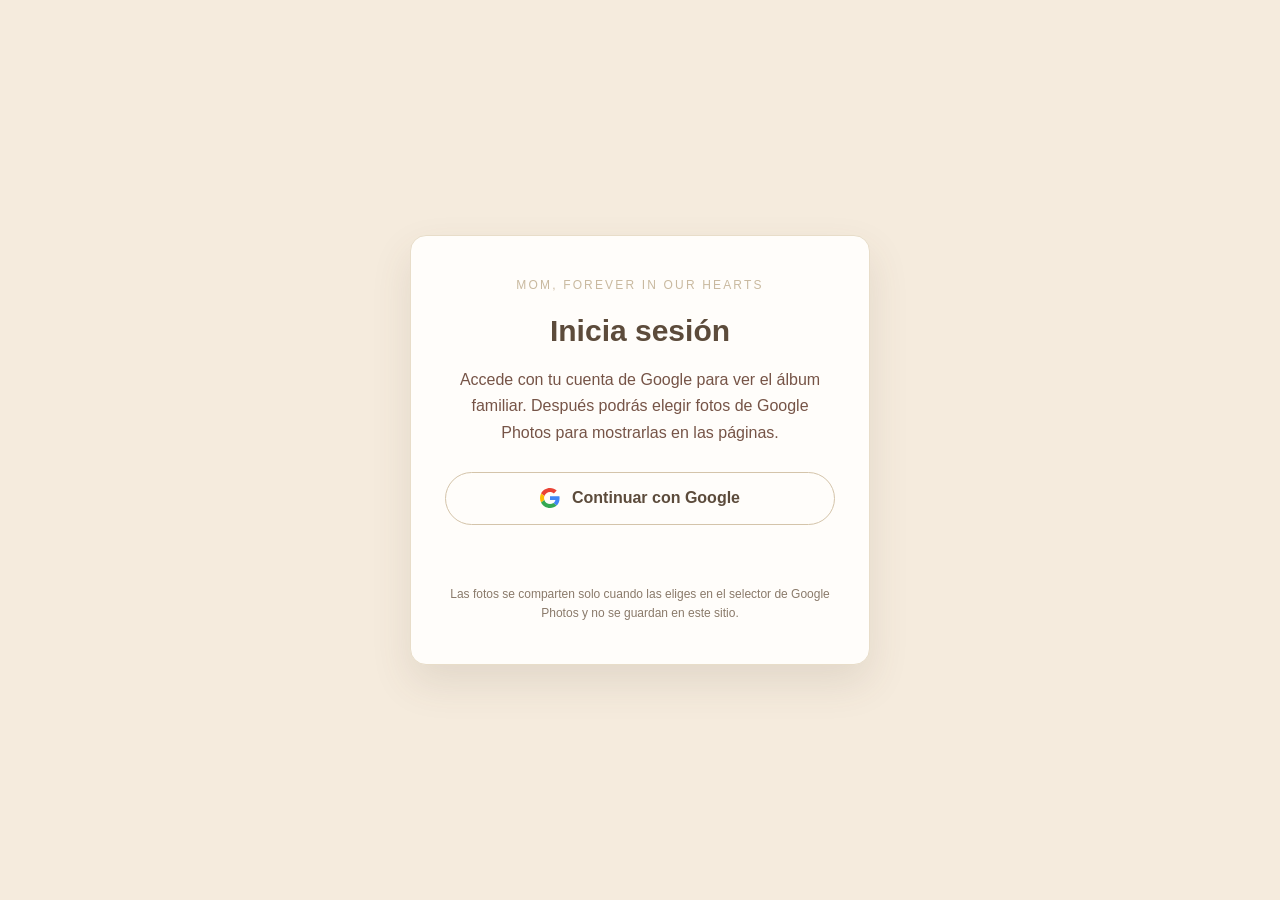
<file: index.html>
<!DOCTYPE html>
<html lang="en">
<head>
  <meta charset="UTF-8">
  <meta name="viewport" content="width=device-width, initial-scale=1.0">
  <title>Home | Mom, Forever in Our Hearts</title>
  <link rel="stylesheet" href="styles.css">
</head>
<body>
<header id="home">
  <h1>Mom, Forever in Our Hearts</h1>
  <p class="subtitle">A lifetime of memories, love, and stories</p>
</header>
<button class="menu-toggle" type="button" aria-controls="main-nav">Menu</button>
<nav id="main-nav" aria-label="Main navigation">
  <h2 class="nav-title">Explore</h2>
  <a href="index.html">Home</a>
  <a href="canada.html">Memories of Canada</a>
  <a href="colombia.html">Memories of Colombia</a>
  <a href="trips.html">Trips & Adventures</a>
  <a href="simon-family.html">Family of Simon</a>
  <a href="family.html">Our General Family</a>
  <a href="gallery.html">Photo Gallery</a>
  <a href="story.html">Her Story</a>
</nav>
<main>
  <section class="intro">
    <h2>Welcome to Mom’s Memory Book</h2>
    <p>This is a place to celebrate a beautiful life, preserve treasured stories, and keep family memories close.</p><p>Every photograph, journey, and shared moment is part of the love she gave and the memories we carry.</p><p class="section-note">Forever remembered, forever loved.</p>
  </section>
  <section class="photo-sync">
    <h2>Google Photos</h2>
    <p>Elige fotos con el selector seguro de Google Photos y asígnalas a la página del menú donde quieres verlas.</p>
    <div class="sync-actions">
      <button id="sync-photos" class="sync-button" type="button">Sincronizar con Google Photos</button>
      <button id="categorize-photos" class="sync-button" type="button">Categorizar fotos</button>
    </div>
    <p id="sync-status" class="sync-status" role="status"></p>
    <div id="google-photos-grid" class="photo-grid"></div>
  </section>
</main>
<footer><p>With love, remembering Mom — forever in our hearts.</p></footer>
<script src="auth.js" defer></script>
</body>
</html>
</file>
<file: styles.css>
/* GENERAL DESIGN */

:root {
    --ivory: #F8F4EC;
    --cream: #F5EBDD;
    --beige: #E8DDC9;
    --sand: #D4C4AA;
    --champagne: #C9B99F;
    --brown: #765447;
    --deep-brown: #5C4B3B;
    --text: #514438;
    --white: #FFFDFA;
}

* {
    box-sizing: border-box;
}

html {
    scroll-behavior: smooth;
    scroll-padding-top: 100px;
}

body {
    margin: 0;
    font-family: Arial, Helvetica, sans-serif;
    background: var(--cream);
    color: var(--text);
    line-height: 1.65;
}

/* HEADER */

header {
    text-align: center;
    padding: 48px 20px 30px;
    background: var(--cream);
    border-bottom: 0;
}

header h1 {
    margin: 0;
    color: var(--deep-brown);
    font-size: clamp(27px, 5vw, 48px);
    line-height: 1.15;
}

.subtitle {
    margin-top: 12px;
    color: var(--brown);
    font-size: 17px;
}

/* SIDE NAVIGATION */

.menu-toggle {
    position: fixed;
    top: 0;
    left: 0;
    z-index: 90;
    min-width: 76px;
    padding: 9px 15px;
    color: var(--deep-brown);
    background: var(--cream);
    border: 1px solid var(--sand);
    border-radius: 10px;
    box-shadow: 3px 3px 10px rgba(92, 75, 59, 0.08);
    font: inherit;
    font-size: 14px;
    font-weight: 600;
    letter-spacing: 0.02em;
    text-align: center;
    cursor: pointer;
    transition: background-color 180ms ease, color 180ms ease;
}

.menu-toggle:hover,
.menu-toggle:focus-visible {
    color: var(--brown);
    background: var(--beige);
}

.menu-toggle:focus-visible {
    outline: 2px solid var(--brown);
    outline-offset: 2px;
}

nav {
    position: fixed;
    inset: 0 auto 0 0;
    z-index: 100;
    width: 250px;
    display: flex;
    flex-direction: column;
    align-items: stretch;
    gap: 5px;
    padding: 34px 18px;
    overflow-y: auto;
    background: var(--cream);
    border-right: 1px solid var(--sand);
    box-shadow: 3px 0 12px rgba(92, 75, 59, 0.06);
    transform: translateX(-100%);
    transition: transform 240ms ease;
}

.menu-toggle:hover ~ nav,
.menu-toggle:focus ~ nav,
.menu-toggle:focus-visible ~ nav,
nav:hover,
nav:focus-within {
    transform: translateX(0);
}

.nav-title {
    margin: 0 8px 18px;
    color: var(--deep-brown);
    font-size: 19px;
}

nav a {
    display: block;
    padding: 10px 12px;
    border-radius: 6px;
    color: var(--deep-brown);
    text-decoration: none;
    font-size: 15px;
    transition: color 180ms ease, background-color 180ms ease, transform 180ms ease;
}

nav a:hover,
nav a:focus-visible {
    color: var(--brown);
    background: var(--beige);
    text-decoration: none;
    transform: translateX(4px);
}

nav a:hover {
    transform: translateX(4px);
}

/* MAIN CONTENT */

header, main, footer {
    margin-left: 250px;
}

main {
    width: min(100% - 36px, 1000px);
    margin-right: auto;
    margin-left: auto;
    transform: translateX(125px);
}

section {
    padding: 58px 0;
    border-bottom: 1px solid var(--beige);
    scroll-margin-top: 85px;
}

section h2 {
    margin: 0 0 18px;
    color: var(--brown);
    font-size: 30px;
    font-weight: 600;
}

section h3 {
    color: var(--deep-brown);
    margin-top: 20px;
}

p {
    margin: 0 0 16px;
}

/* HOME INTRODUCTION */

.intro {
    max-width: 760px;
    margin: 0 auto;
    text-align: center;
    padding: 72px 0 60px;
}

.intro h2 {
    font-size: 32px;
}

/* MEMORY CARDS */

.memory-card {
    background: rgba(255, 253, 250, 0.78);
    border: 1px solid var(--beige);
    border-radius: 10px;
    padding: 22px;
    margin: 18px 0;
}

.section-note {
    color: #796B5D;
    font-style: italic;
}

/* PHOTO PLACEHOLDERS */

.photo-placeholder {
    min-height: 150px;
    display: grid;
    place-items: center;
    padding: 20px;
    text-align: center;
    color: #806E5C;
    background: var(--cream);
    border: 1px dashed var(--champagne);
    border-radius: 8px;
    margin: 18px 0;
}

.photo-grid {
    display: grid;
    grid-template-columns: repeat(
        auto-fit,
        minmax(190px, 1fr)
    );
    gap: 16px;
}

.photo-grid .photo-placeholder {
    min-height: 190px;
    margin: 0;
}

/* GOOGLE PHOTOS */

.photo-placeholder.has-photo {
    padding: 0;
    min-height: 0;
    overflow: hidden;
    background: none;
    border: 0;
    border-radius: 10px;
}

.photo-placeholder.has-photo img {
    display: block;
    width: 100%;
    aspect-ratio: 4 / 3;
    object-fit: cover;
}

.photo-grid .photo-placeholder.has-photo img {
    aspect-ratio: 1 / 1;
}

.photo-card {
    margin: 0;
    overflow: hidden;
    background: var(--white);
    border: 1px solid var(--beige);
    border-radius: 10px;
}

.photo-card img {
    display: block;
    width: 100%;
    aspect-ratio: 1 / 1;
    object-fit: cover;
}

.photo-card figcaption {
    padding: 8px 10px;
    overflow: hidden;
    color: var(--brown);
    font-size: 12px;
    text-overflow: ellipsis;
    white-space: nowrap;
}

.photo-sync h2 {
    margin-top: 0;
}

.sync-button {
    padding: 10px 18px;
    color: var(--deep-brown);
    background: var(--white);
    border: 1px solid var(--sand);
    border-radius: 999px;
    font: inherit;
    font-weight: 600;
    cursor: pointer;
    transition: background-color 180ms ease, box-shadow 180ms ease;
}

.sync-button:hover {
    background: var(--beige);
    box-shadow: 0 8px 18px rgba(92, 75, 59, 0.12);
}

.sync-button:disabled {
    opacity: 0.6;
    cursor: wait;
    box-shadow: none;
}

.sync-status {
    min-height: 20px;
    margin: 10px 0 0;
    color: var(--brown);
    font-size: 14px;
}

.sync-status.is-error {
    color: #A4442F;
}

.sync-actions {
    display: flex;
    flex-wrap: wrap;
    gap: 10px;
    margin: 14px 0 0;
}

.categorize-dialog {
    width: min(940px, calc(100% - 28px));
    max-height: 88vh;
    padding: 0;
    color: var(--text);
    background: var(--white);
    border: 1px solid var(--beige);
    border-radius: 16px;
    box-shadow: 0 24px 60px rgba(92, 75, 59, 0.25);
}

.categorize-dialog::backdrop {
    background: rgba(60, 48, 38, 0.45);
}

.categorize-panel {
    display: flex;
    flex-direction: column;
    gap: 14px;
    max-height: 88vh;
    padding: 26px;
}

.categorize-panel h2 {
    margin: 0;
    color: var(--deep-brown);
    font-size: 24px;
}

.categorize-panel > p {
    margin: 0;
    color: var(--brown);
}

.categorize-bulk {
    display: flex;
    flex-wrap: wrap;
    align-items: center;
    gap: 10px;
    padding: 10px 12px;
    background: var(--ivory);
    border: 1px solid var(--beige);
    border-radius: 10px;
}

.categorize-bulk label {
    display: flex;
    align-items: center;
    gap: 8px;
    color: var(--deep-brown);
    font-size: 14px;
}

.categorize-bulk select,
.categorize-item select {
    padding: 6px 8px;
    color: var(--deep-brown);
    background: var(--white);
    border: 1px solid var(--sand);
    border-radius: 6px;
    font: inherit;
    font-size: 13px;
}

.categorize-bulk-apply {
    padding: 6px 12px;
    color: var(--white);
    background: var(--brown);
    border: 1px solid var(--brown);
    border-radius: 999px;
    font: inherit;
    font-size: 13px;
    font-weight: 600;
    cursor: pointer;
}

.categorize-grid {
    display: grid;
    grid-template-columns: repeat(auto-fill, minmax(150px, 1fr));
    gap: 14px;
    overflow-y: auto;
    padding: 4px;
}

.categorize-item {
    display: flex;
    flex-direction: column;
    gap: 6px;
    padding: 8px;
    background: var(--ivory);
    border: 1px solid var(--beige);
    border-radius: 10px;
}

.categorize-item img {
    width: 100%;
    aspect-ratio: 1 / 1;
    object-fit: cover;
    background: var(--cream);
    border-radius: 6px;
}

.categorize-name {
    overflow: hidden;
    color: var(--brown);
    font-size: 12px;
    text-overflow: ellipsis;
    white-space: nowrap;
}

.categorize-actions {
    display: flex;
    flex-wrap: wrap;
    justify-content: flex-end;
    gap: 10px;
}

.categorize-actions button {
    padding: 9px 18px;
    border-radius: 999px;
    font: inherit;
    font-weight: 600;
    cursor: pointer;
}

.categorize-cancel {
    color: var(--brown);
    background: var(--white);
    border: 1px solid var(--sand);
}

.categorize-save {
    color: var(--white);
    background: var(--brown);
    border: 1px solid var(--brown);
}

.categorize-cancel:hover,
.categorize-save:hover {
    filter: brightness(0.97);
}

.photos-error {
    color: #A4442F;
}

/* USER CHIP */

.user-chip {
    position: fixed;
    top: 10px;
    right: 12px;
    z-index: 95;
    display: flex;
    align-items: center;
    gap: 8px;
    padding: 5px 10px 5px 5px;
    background: var(--white);
    border: 1px solid var(--sand);
    border-radius: 999px;
    box-shadow: 0 4px 14px rgba(92, 75, 59, 0.08);
    font-size: 13px;
}

.user-chip img {
    width: 28px;
    height: 28px;
    border-radius: 50%;
    object-fit: cover;
}

.user-chip .user-name {
    max-width: 160px;
    overflow: hidden;
    color: var(--deep-brown);
    text-overflow: ellipsis;
    white-space: nowrap;
}

.user-chip .sign-out {
    padding: 4px 8px;
    color: var(--brown);
    background: transparent;
    border: 0;
    border-radius: 999px;
    font: inherit;
    font-size: 12px;
    cursor: pointer;
}

.user-chip .sign-out:hover {
    background: var(--beige);
}

.user-chip a {
    padding: 4px 8px;
    color: var(--brown);
    text-decoration: none;
}

/* LOGIN */

body.login-page {
    display: grid;
    place-items: center;
    min-height: 100vh;
    padding: 24px;
}

.login-page main {
    width: 100%;
    max-width: 460px;
    margin: 0 auto;
    transform: none;
}

.login-card {
    padding: 40px 34px;
    text-align: center;
    background: var(--white);
    border: 1px solid var(--beige);
    border-radius: 16px;
    box-shadow: 0 18px 40px rgba(92, 75, 59, 0.12);
}

.login-eyebrow {
    margin: 0 0 10px;
    color: var(--champagne);
    font-size: 12px;
    letter-spacing: 0.18em;
    text-transform: uppercase;
}

.login-card h1 {
    margin: 0 0 12px;
    color: var(--deep-brown);
    font-size: 30px;
}

.login-text {
    margin: 0 0 26px;
    color: var(--brown);
}

.google-button {
    display: inline-flex;
    align-items: center;
    justify-content: center;
    gap: 12px;
    width: 100%;
    padding: 12px 18px;
    color: var(--deep-brown);
    background: var(--white);
    border: 1px solid var(--sand);
    border-radius: 999px;
    font: inherit;
    font-weight: 600;
    cursor: pointer;
    transition: background-color 180ms ease, box-shadow 180ms ease, transform 180ms ease;
}

.google-button:hover {
    background: var(--ivory);
    box-shadow: 0 8px 20px rgba(92, 75, 59, 0.14);
    transform: translateY(-1px);
}

.google-button:disabled {
    opacity: 0.6;
    cursor: not-allowed;
    transform: none;
    box-shadow: none;
}

.google-button svg {
    width: 20px;
    height: 20px;
    flex: none;
}

.login-status {
    min-height: 22px;
    margin: 16px 0 0;
    color: var(--brown);
    font-size: 14px;
}

.login-status.is-error {
    color: #A4442F;
}

.login-status a {
    color: var(--brown);
    font-weight: 600;
}

.login-note {
    margin: 22px 0 0;
    color: #8A7A6A;
    font-size: 12px;
}

/* FOOTER */

footer {
    padding: 30px 18px;
    text-align: center;
    color: var(--deep-brown);
    background: var(--cream);
}

/* MOBILE DESIGN */

@media (max-width: 600px) {

    header {
        padding-top: 35px;
    }

    .menu-toggle {
        display: none;
    }

    nav {
        position: relative;
        width: 100%;
        flex-direction: row;
        justify-content: center;
        gap: 4px;
        padding: 12px;
        border-right: 0;
        border-bottom: 1px solid var(--sand);
        transform: none;
        transition: none;
    }

    .nav-title {
        width: 100%;
        margin: 0 0 4px;
        text-align: center;
    }

    nav a {
        padding: 7px 9px;
        font-size: 14px;
    }

    header, main, footer {
        margin-left: 0;
    }

    main {
        transform: none;
    }

    section {
        padding: 42px 0;
    }

    section h2 {
        font-size: 26px;
    }

    .user-chip {
        top: 6px;
        right: 6px;
        padding: 4px 8px 4px 4px;
    }

    .user-chip .user-name {
        display: none;
    }

    .login-card {
        padding: 32px 22px;
    }

    .categorize-panel {
        padding: 18px;
    }

    .categorize-grid {
        grid-template-columns: repeat(auto-fill, minmax(120px, 1fr));
    }

    .categorize-actions button {
        flex: 1;
    }
}
</file>
